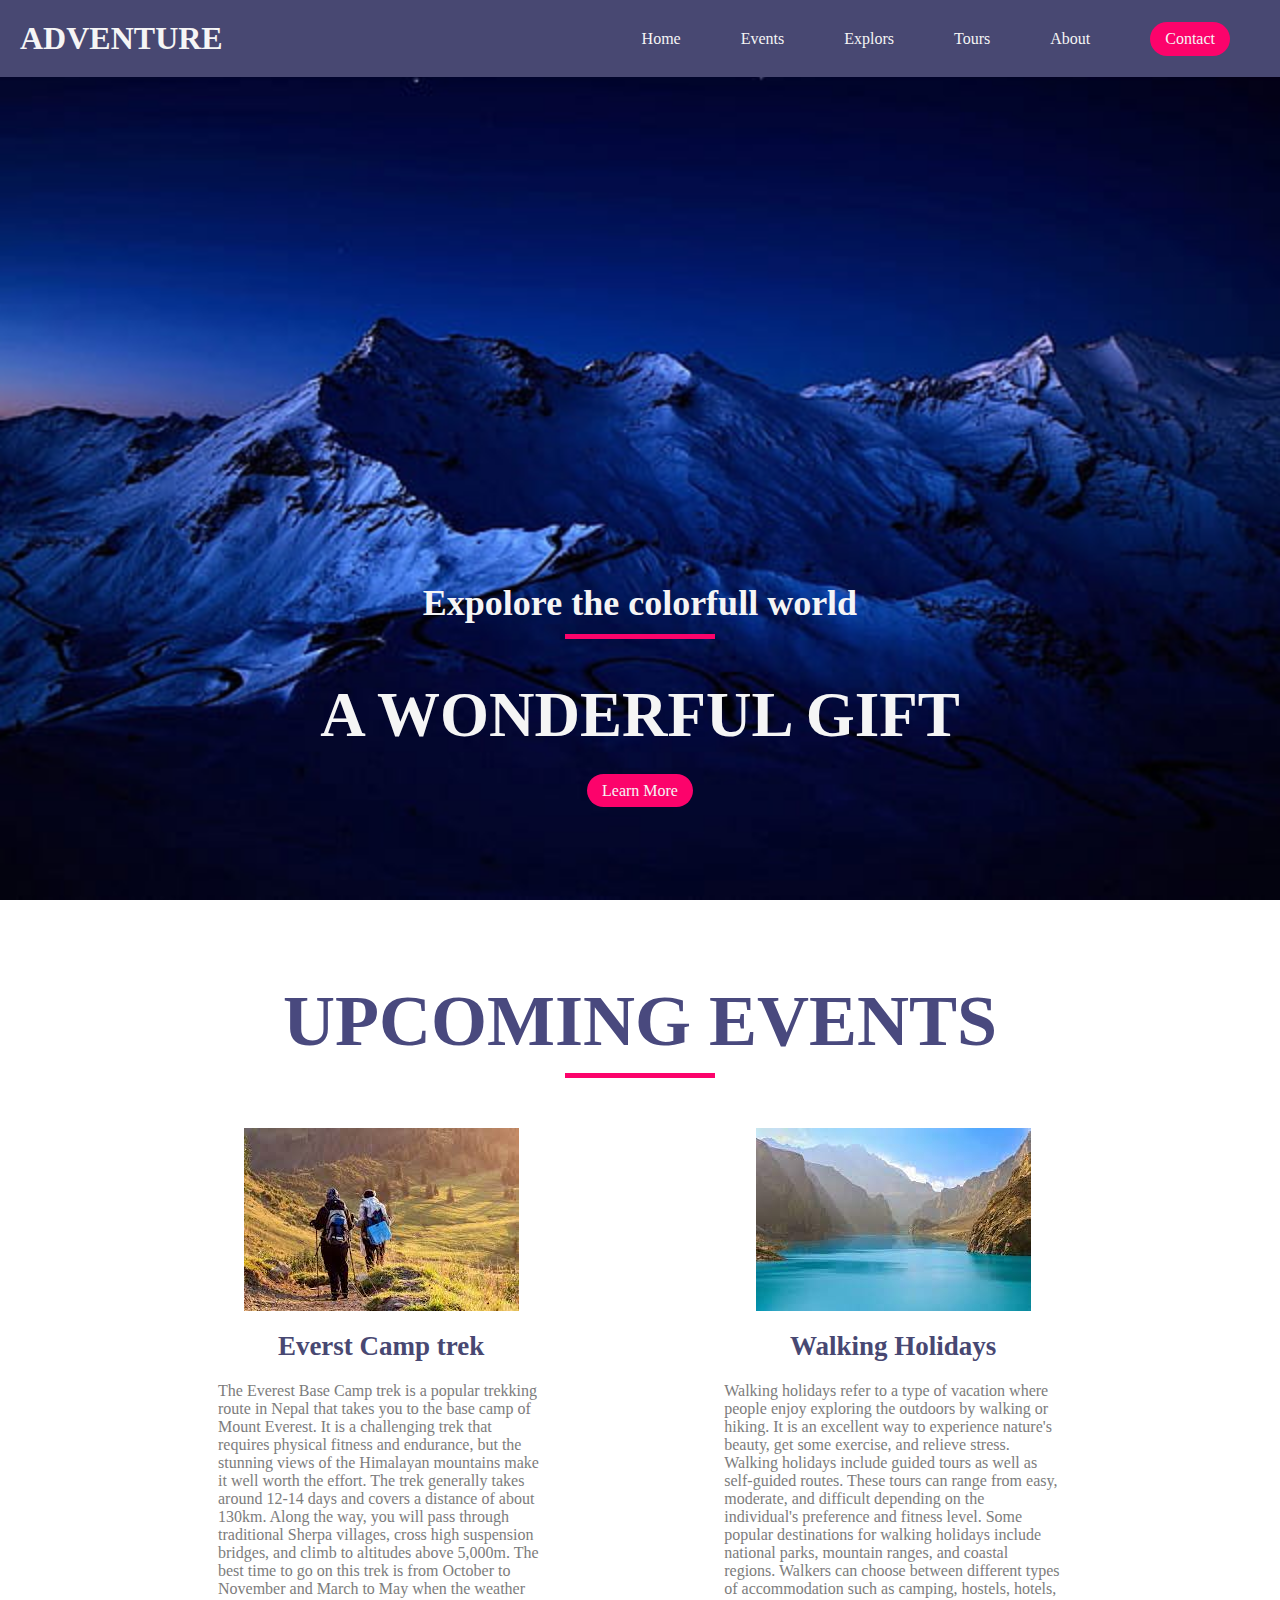
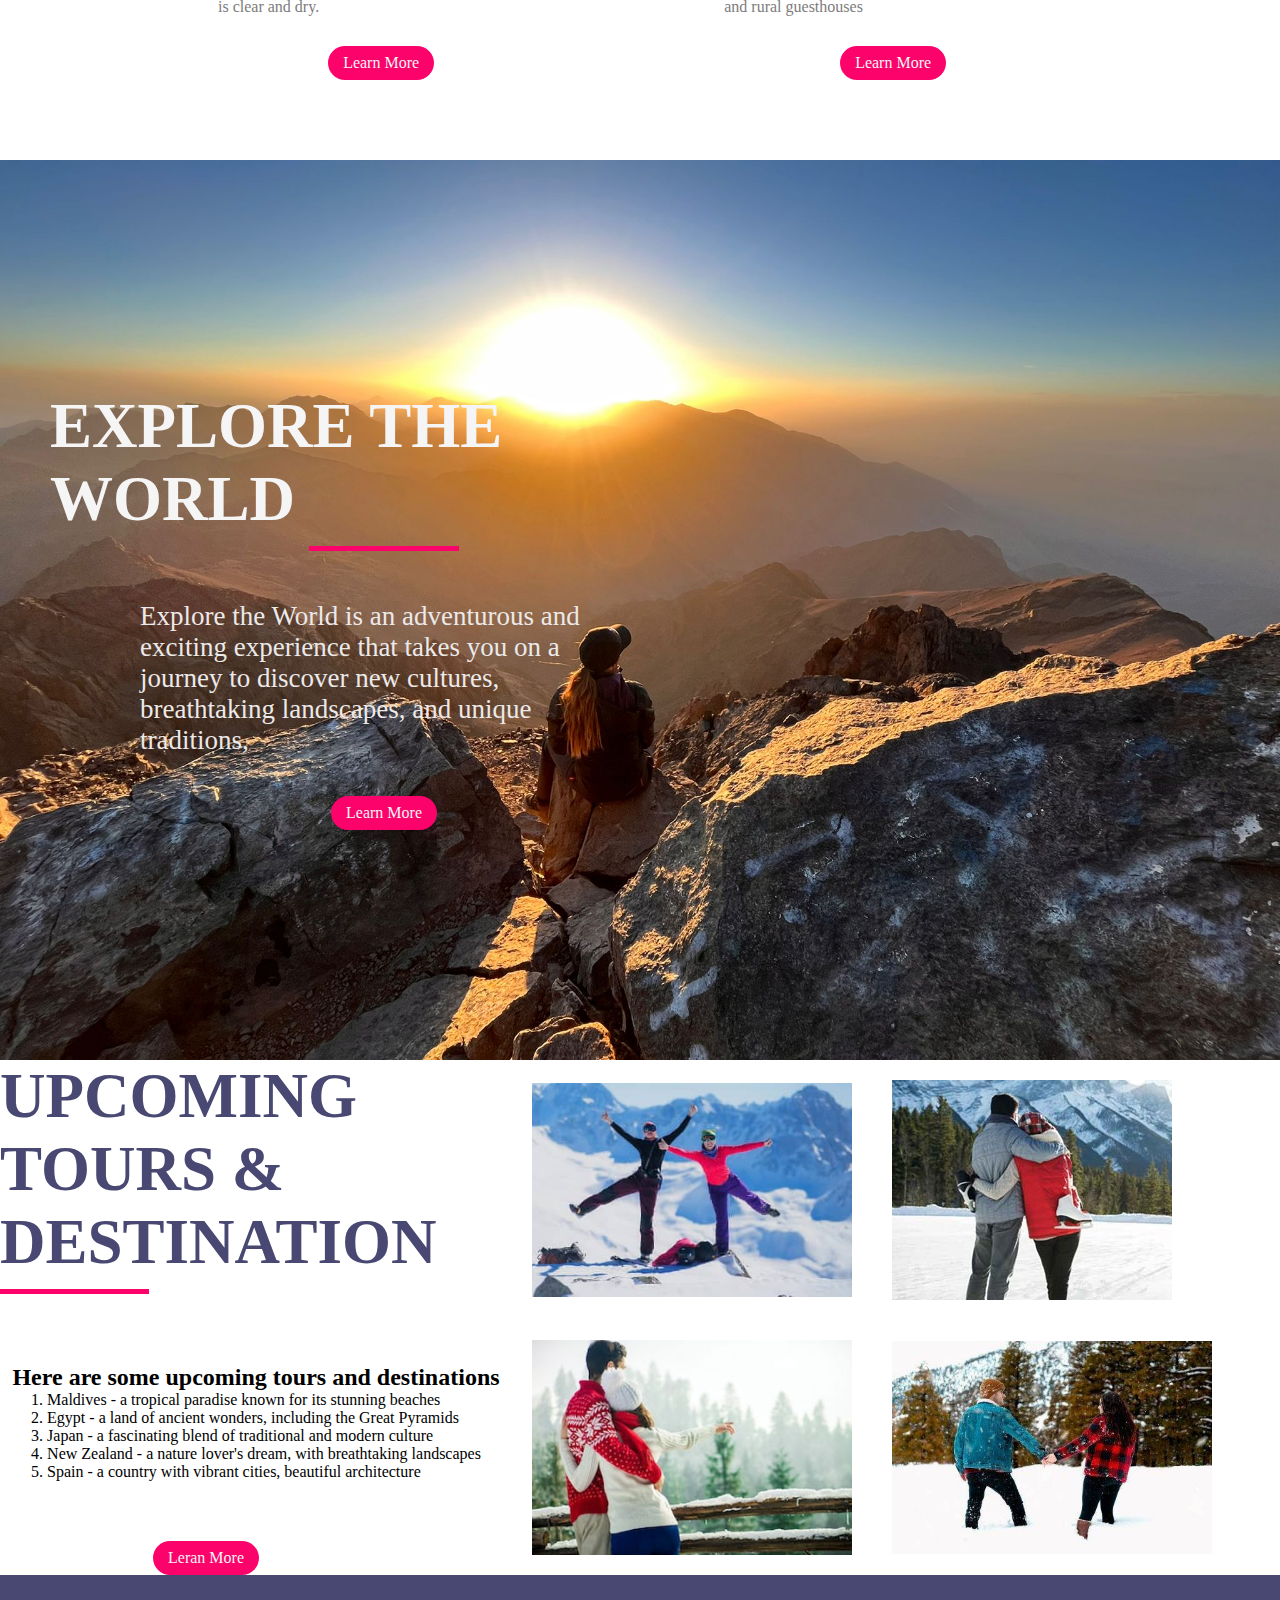
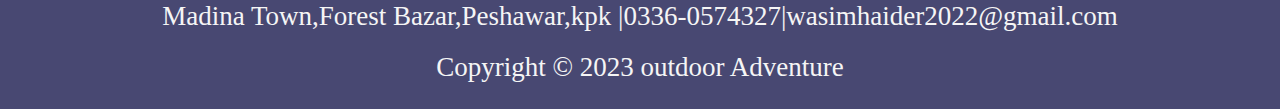
<file: web3/adventure/index.html>
<!DOCTYPE html>
<html lang="en">

<head>
    <meta charset="UTF-8">
    <meta http-equiv="X-UA-Compatible" content="IE=edge">
    <meta name="viewport" content="width=device-width, initial-scale=1.0">
    <title>Adventure</title>
    <!-- connected the external css here -->
    <link rel="stylesheet" href="style.css">

</head>

<body>
    <!-- ------------------- navBar --------------------------->
    <nav class="navBar">
        <h1 class="logo">ADVENTURE</h1>
        <ul class="navLinks">
            <li><a href="#home">Home</a></li>
            <li><a href="#events">Events</a></li>
            <li><a href="#explore">Explors</a></li>
            <li><a href="#tours">Tours</a></li>
            <li><a href=""></a>About</li>
            <li class="ctn"><a href="#footer">Contact</a></li>
        </ul>
        <img src="./assets/manuBtn1.png" alt="" class="manuBtn">
    </nav>

    <!-- ------------------- background image -------------- -->
    <header id="home">
        <div class="header-content">
            <h2>Expolore the colorfull world</h2>
            <div class="line"></div>
            <h1> A WONDERFUL GIFT</h1>
            <a class="ctn" href="">Learn More</a>

        </div>
    </header>

    <!-- ------------------- EVENTS ----------------------- -->
    <div id="events" class="events">
        <div class="title">
            <h1>UPCOMING EVENTS</h1>
            <div class="line"></div>
        </div>
        <div class="row">
            <div class="col">
                <img src="assets/events1.jpeg" alt="">
                <h4>Everst Camp trek</h4>
                <p>The Everest Base Camp trek is a popular trekking route in Nepal that takes you to the base camp of
                    Mount Everest. It is a challenging trek that requires physical fitness and endurance, but the
                    stunning views of the Himalayan mountains make it well worth the effort. The trek generally takes
                    around 12-14 days and covers a distance of about 130km. Along the way, you will pass through
                    traditional Sherpa villages, cross high suspension bridges, and climb to altitudes above 5,000m. The
                    best time to go on this trek is from October to November and March to May when the weather
                    is clear and dry.</p>
                <a href="#" class="ctn">Learn More</a>
            </div>
            <div class="col">
                <img src="assets/events2.jpeg" alt="">
                <h4>Walking Holidays</h4>
                <p>Walking holidays refer to a type of vacation where people enjoy exploring the outdoors by walking or
                    hiking. It is an excellent way to experience nature's beauty, get some exercise, and relieve stress.
                    Walking holidays include guided tours as well as self-guided routes. These tours can range from
                    easy, moderate, and difficult depending on the individual's preference and fitness level. Some
                    popular destinations for walking holidays include national parks, mountain ranges, and coastal
                    regions. Walkers can choose between different types of accommodation such as camping, hostels,
                    hotels, and rural guesthouses</p>
                <a href="#" class="ctn"> Learn More</a>
            </div>
        </div>
    </div>



    <!-- ---------------------------- Explor the world ------------------------------ -->

    <div id="explore" class="explore">
        <div class="explore-content">
            <h1>EXPLORE THE WORLD</h1>
            <div class="line"></div>
            <p>Explore the World is an adventurous and exciting experience that takes you on a journey to discover new
                cultures, breathtaking landscapes, and unique traditions,
            </p>
            <a href="#" class="ctn"> Learn More</a>
        </div>
    </div>


    <!-- ------------------------- Up Coming tour ---------------- -->
    <div id="tours" class="tours">
        <div class="row">
            <div class="col content-col">
                <h1>UPCOMING TOURS & DESTINATION </h1>
                <div class="line"></div>
                <p>
                <h2>Here are some upcoming tours and destinations</h2>

                1. Maldives - a tropical paradise known for its stunning beaches<br>
                2. Egypt - a land of ancient wonders, including the Great Pyramids<br>
                3. Japan - a fascinating blend of traditional and modern culture<br>
                4. New Zealand - a nature lover's dream, with breathtaking landscapes<br>
                5. Spain - a country with vibrant cities, beautiful architecture</p>
                <a href="#" class="ctn"> Leran More</a>
            </div>
            <div class="col image-col">
                <div class="image-gallery">
                    <img class="img1" src="assets/upcoming1.jpeg" alt="img1">
                    <img src="assets/upcoming2.jpg" alt="img2">
                    <img src="assets/upcoming3.jpeg" alt="img3">
                    <img src="assets/upcoming4.jpg" alt="img4">
                </div>

            </div>
        </div>
    </div>

    <div id="footer" class="footer">
        <p>Madina Town,Forest Bazar,Peshawar,kpk |0336-0574327|wasimhaider2022@gmail.com</p>
        <p> Copyright &copy; 2023 outdoor Adventure</p>
    </div>


    <script>
        const manuButton = document.querySelector(".manuBtn")
        const navBarLinks = document.querySelector(".navLinks")
        manuButton.addEventListener("click", () => {
            navBarLinks.classList.toggle("mobile-manu")

        })
    </script>


</body>

</html>
</file>
<file: web3/adventure/style.css>
/* googel fonts */
@import url('https://fonts.googleapis.com/css2?family=Poppins:ital,wght@0,100;0,300;0,400;0,500;0,600;0,700;0,900;1,100;1,200;1,300;1,400;1,500;1,600;1,700;1,800;1,900&display=swap');

* {
    margin: 0px;
    padding: 0px;
    box-sizing: border-box;
}

body,
html {
    overflow-x: hidden;
    /* overflow-y: hidden; */
}

/* Nav bar  */
.navBar {
    display: flex;
    top: 0;
    left: 0;
    width: 100%;
    justify-content: space-between;
    padding: 20px;
    color: whitesmoke;
    background-color: #484872;
    position: fixed;

}

ul {
    list-style: none;
}

.navLinks {
    display: flex;
    align-items: center;

}

.navLinks li {
    margin: 0 30px;

}

.navLinks li a {
    color: whitesmoke;

}

.navLinks li a:hover {
    color: #fc036b;

}


.ctn {
    padding: 8px 15px;
    background-color: #fc036b;
    border-radius: 30px;
    color: whitesmoke;
}

.manuBtn {
    position: absolute;
    top: 30px;
    right: 30px;
    width: 40px;
    cursor: pointer;
    background-color: whitesmoke;
    border-radius: 10px;
    display: none;

}


/*  for mobile device */
@media only screen and (max-width:850px) {
    .manuBtn {
        display: block;
    }

    .navBar {
        padding: 0;
        border-bottom-right-radius: 40%;

    }

    .logo {
        position: absolute;
        top: 30px;
        left: 30px;
    }

    .navLinks {
        flex-direction: column;
        width: 100%;
        height: 100vh;
        justify-content: center;
        margin-top: -900px;
        cursor: pointer;
        transition: 0.6s all ease;
    }

    .mobile-manu {
        margin-top: 0px;
        border-bottom-right-radius: 40%;
    }

    .navLinks li {
        margin: 30px auto;

    }

    /* Events  */
    .row {
        flex-direction: column;
    }

    .row .col {
        margin: 20px auto;
    }

    .col img {
        max-width: 90%;
    }

    /* explore  */
    .explore-content {
        width: 100%;
    }

    .tours .col {
        width: 100%;
    }

    .image-gallery {
        justify-content: center;
        align-items: center;
    }

    .image-gallery img {
        width: 90%;
    }

    /* footer */
    .footer {
        padding: 20px;
        text-align: center;
        }


}






/* screen text  */
a {
    text-decoration: none;
}

header {
    width: 100vw;
    height: 100vh;
    background-image: url("assets/bg.jpg");
    background-position: bottom;
    background-size: cover;
    display: flex;
    align-items: flex-end;
    justify-content: center;
}

.header-content {
    padding-bottom: 100px;
    color: whitesmoke;
    text-align: center;
}

.header-content h2 {
    font-size: 4vmin;
}


.header-content .line {
    width: 150px;
    height: 5px;
    background: #fc036b;
    margin: 10px auto;
}

.header-content h1 {
    font-size: 7vmin;
    margin-top: 40px;
    margin-bottom: 30px;
}

.header-content .ctn {
    padding: 8px 15px;
    background-color: #fc036b;
    border-radius: 30px;
    color: whitesmoke;
}



/* events styling */
.events {
    width: 80%;
    margin: 80px auto;

}

.title {
    text-align: center;
    font-size: 4vmin;
    color: #49497e;
}

.line {
    width: 150px;
    height: 5px;
    background: #fc036b;
    margin: 10px auto;
}

.row {
    display: flex;
    align-items: center;
    width: 100%;
    justify-content: space-between;
}

.row .col {
    display: flex;
    flex-direction: column;
    align-items: center;
}

.events .row {
    margin-top: 50px;
}

h4 {
    font-size: 3vmin;
    color: #484872;
    margin: 20px auto;
}

p {
    color: #7c7c7c;
    padding: 0 90px;
}

.events .ctn {
    margin-top: 30px;
}



/* explore the world  */
.explore {
    width: 100%;
    height: 100vh;
    background-image: url("assets/tour3.jpeg");
    background-position: center;
    background-size: cover;
    background-repeat: no-repeat;
    display: flex;
    align-items: center;
}

.explore-content {
    width: 60%;
    padding: 50px;
    color: whitesmoke;
    display: flex;
    align-items: center;
    flex-direction: column;
}

.explore-content h1 {
    font-size: 7vmin;


}

.explore-content .line {
    margin-bottom: 50px;
}

.explore-content p {
    color: rgb(236, 233, 233);
    font-size: 3vmin;

}

.explore-content .ctn {
    margin-top: 40px;
}



/* upcoming tours  */
.content-col {
    width: 40%;
}

.image-col {
    width: 60%;
}

.content-col h1 {
    font-size: 7vmin;
    color: #484872;
}

.content-col .line {
    margin-left: -1px;
}

.content-col p {
    padding: 0;
    margin: 30px auto;
}

.content-col .ctn {
    margin-left: -100px;
}

.tours .image-gallery {
    display: flex;
    flex-wrap: wrap;
    width: 100%;
    align-items: center;
}

.image-gallery img {
    max-width: 320px;
    margin: 20px;

}



/* ------------------ footer ------------------------- */

.footer {
    width: 100%;
    min-height: 80px;
    background-color: #484872;
    padding: 6px;
    text-align: center;
    font-size: 3vmin;
}

.footer p {
    color: whitesmoke;
    margin: 20px auto;
}



/* Animation  */

img {
    transition: transform .3s ease;
}

img:hover {
    transform: scale(1.1);
}

.ctn:hover {
    background-color: whitesmoke;
    color: #fc036b;
    box-shadow: 2px 2px 2px #00000056;
}

li:hover {
    color: #fc036b;
    cursor: pointer;
}
</file>
